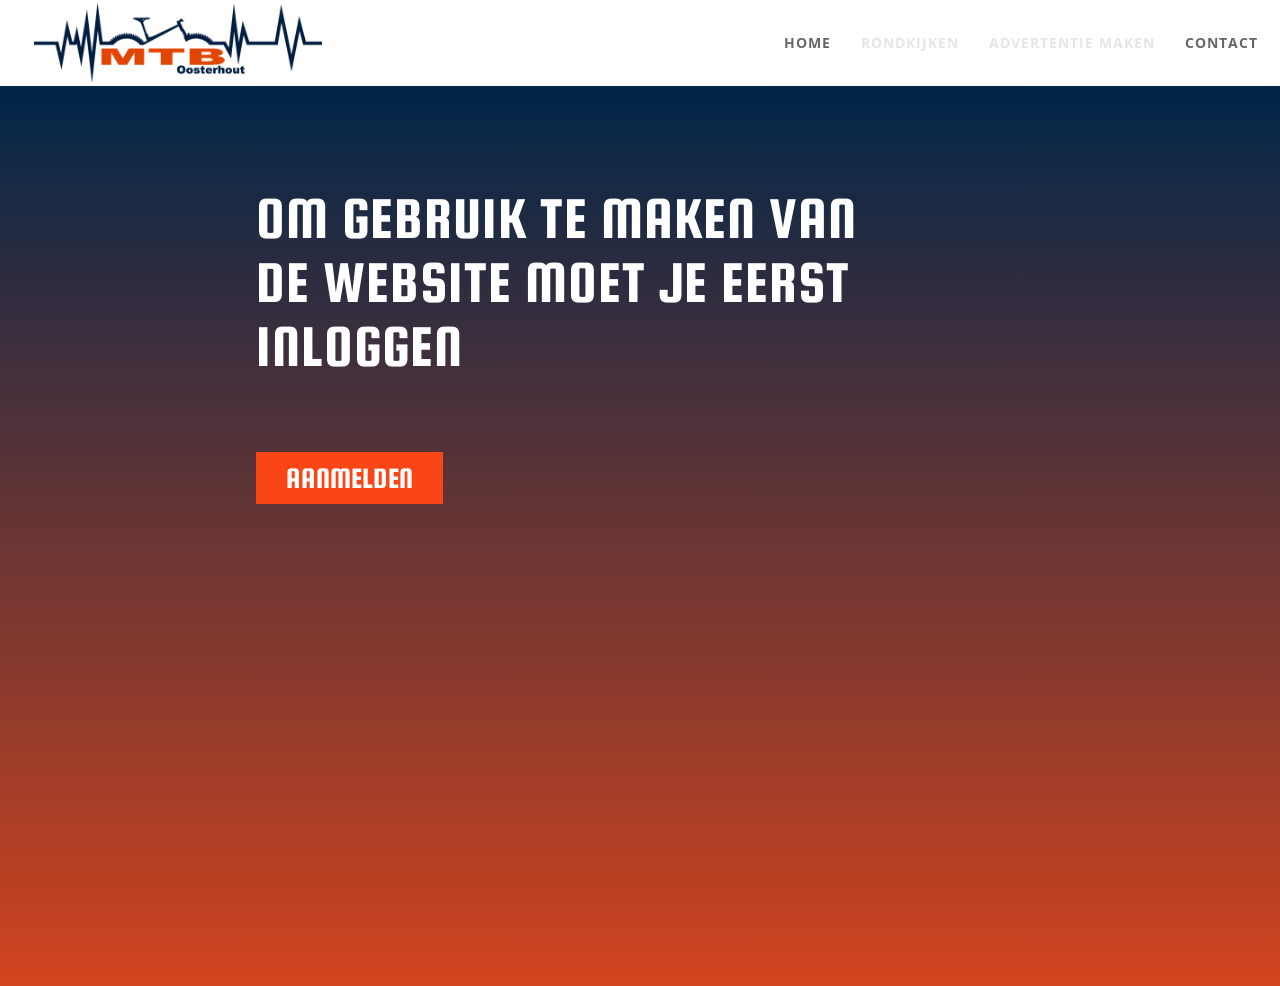
<file: website/index.html>
<!DOCTYPE html>
<html lang="nl">
  <head>
    <title>Goederen - MTB Oosterhout</title>
    <meta charset="UTF-8">
	<link href='https://fonts.googleapis.com/css?family=Squada One' rel='stylesheet'>
	<link href="https://fonts.googleapis.com/css2?family=Open+Sans:ital,wght@0,300..800;1,300..800&display=swap" rel="stylesheet">
	  <link rel="stylesheet" href="header.css">
	  <link rel="stylesheet" href="homepaginastyle.css">
  </head>
 
	<body>
		<header>
			<div id="logo">
				<a href="index.html"><img src="Logo MTB-Oosterhout eind.png"><a>
			</div>
			<div id="header_content" class="nav">
				<ul class="items">
					<li><a href="https://www.mtboosterhout.nl/">home</a></li>
					<li><p>rondkijken</p></li>
					<li><p>advertentie maken</p></li>
					<li><a href="https://www.mtboosterhout.nl/contact/"> contact</a></li>
				</ul>
			</div>
		</header>
		<main>
			<p> om gebruik te maken van de website moet je eerst inloggen</p>
			<a href="accountaanmaken.html">aanmelden</a>
		</main>
	</body>
</html>
</file>
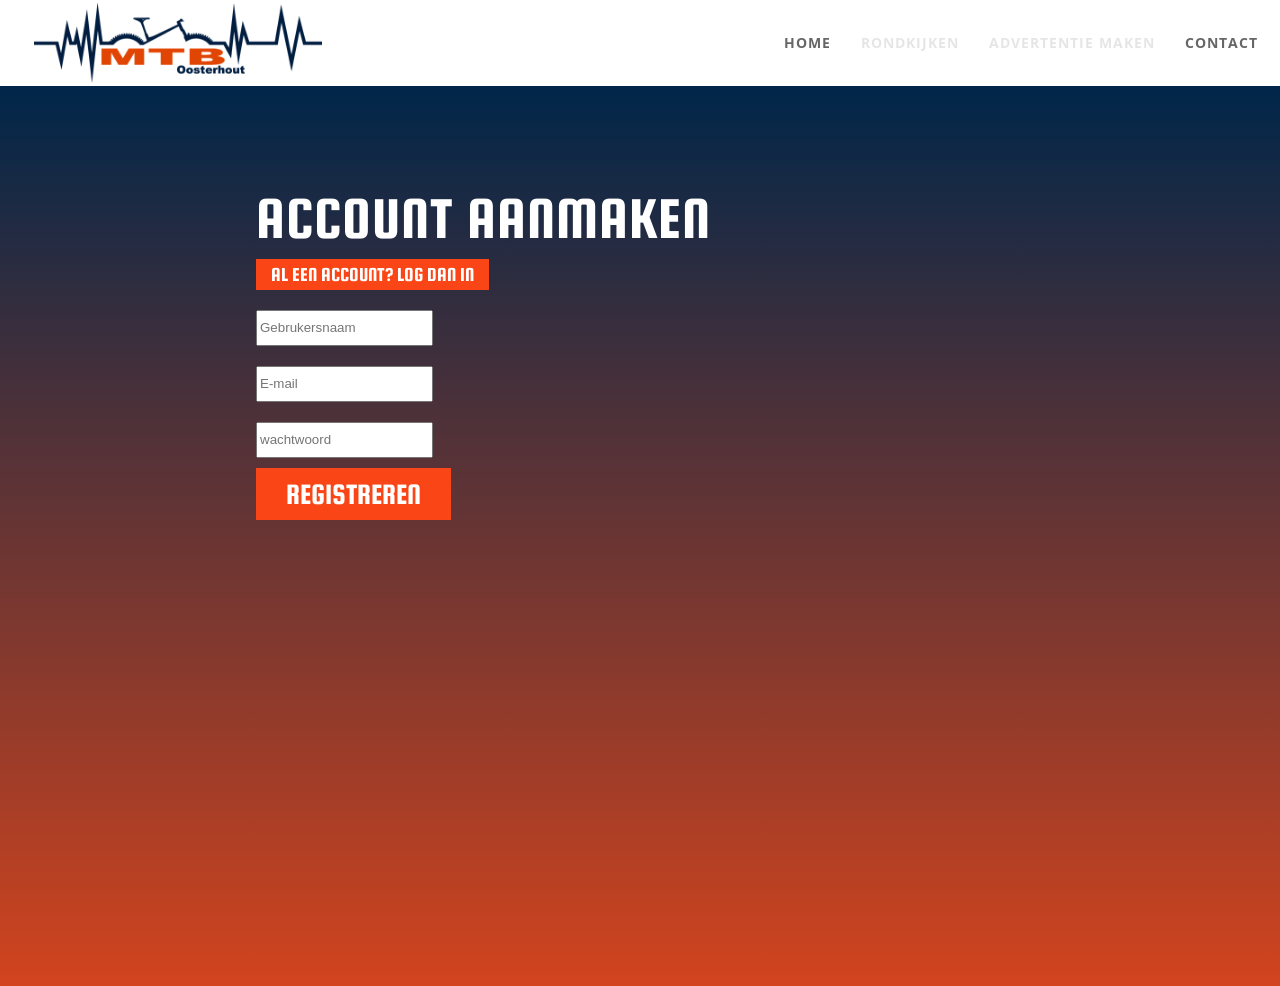
<file: website/Accountaanmaken.html>
<!DOCTYPE html>
<html lang="nl">
  <head>
    <title>Registreren | MTB Oosterhout</title>
    <meta charset="UTF-8">
	<link href='https://fonts.googleapis.com/css?family=Squada One' rel='stylesheet'>
	<link href="https://fonts.googleapis.com/css2?family=Open+Sans:ital,wght@0,300..800;1,300..800&display=swap" rel="stylesheet">
	  <link rel="stylesheet" href="header.css">
	  <link rel="stylesheet" href="Accountaanmaken.css">
  </head>
 
	<body>
		<header>
			<div id="logo">
				<a href="index.html"><img src="Logo MTB-Oosterhout eind.png"><a>
			</div>
			<div id="header_content" class="nav">
				<ul class="items">
					<li><a href="https://www.mtboosterhout.nl/">home</a></li>
					<li><p>rondkijken</p></li>
					<li><p>advertentie maken</p></li>
					<li><a href="https://www.mtboosterhout.nl/contact/"> contact</a></li>
				</ul>
			</div>
		</header>
		<main>
			<p>Account aanmaken</p>
			<a href="loginpagina.html" id="login">Al een account? Log dan in</a><br>
			<form action="account.php" method="POST">
				<input id="naam" type="text" name="naam" placeholder="Gebrukersnaam" required><br>
				<input id="email" type="text" name="email" placeholder="E-mail" required><br>
				<input id="wachtwoord" type="password" name="wachtwoord" placeholder="wachtwoord" required><br>
				<button type="submit" value="Submit">Registreren</button>
			</form>
		</main>
	</body>
</html>
</file>
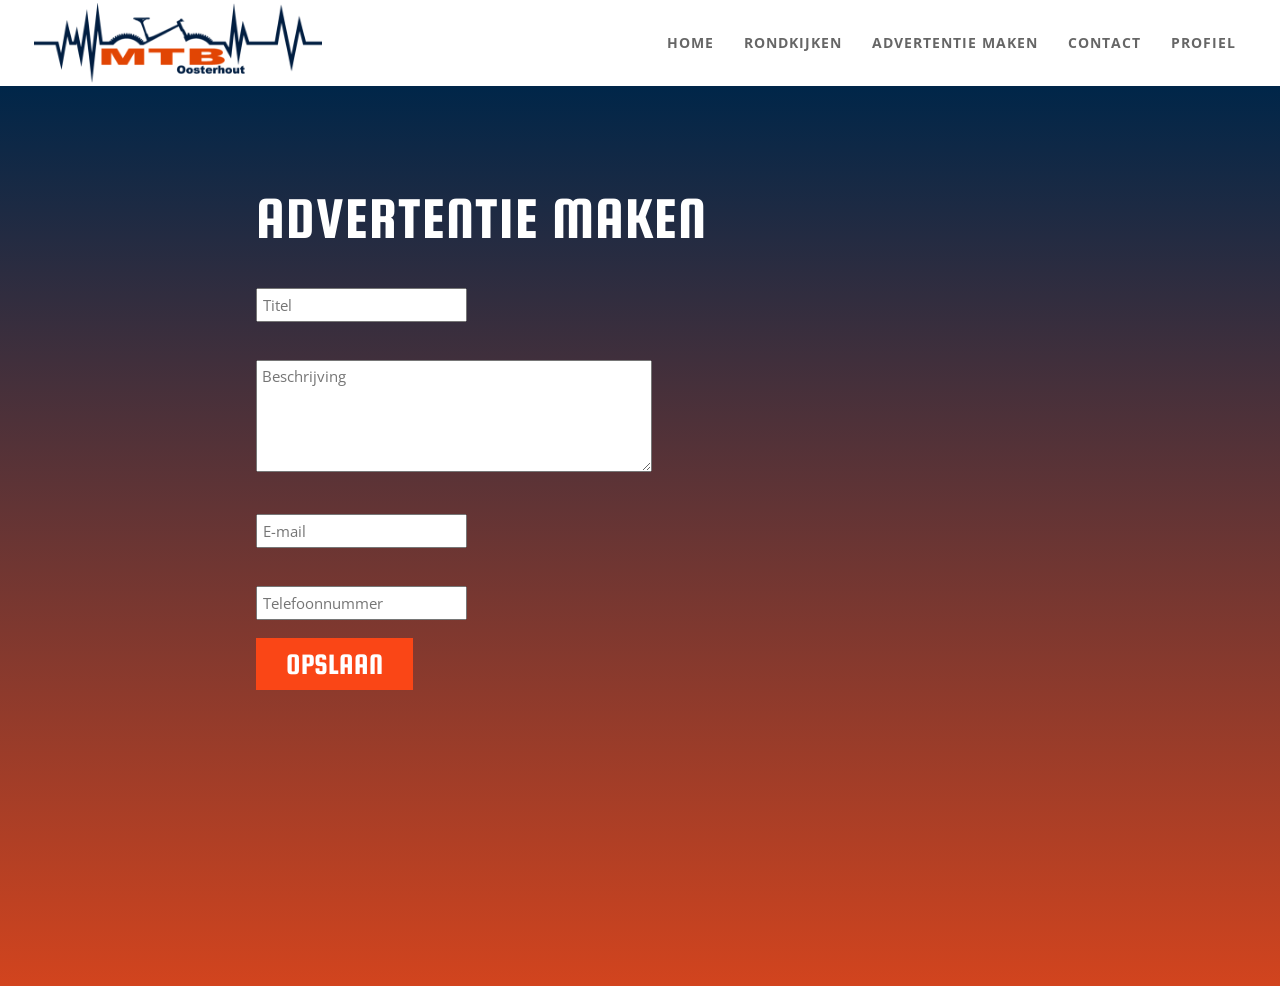
<file: website/advertentie.html>
<!DOCTYPE html>
<html lang="nl">
 <head>
    <title>Advertentie maken | MTB Oosterhout</title>
    <meta charset="UTF-8">
	<link href='https://fonts.googleapis.com/css?family=Squada One' rel='stylesheet'>
	<link href="https://fonts.googleapis.com/css2?family=Open+Sans:ital,wght@0,300..800;1,300..800&display=swap" rel="stylesheet">
	<link rel="stylesheet" href="header.css">
	<link rel="stylesheet" href="advertentiestyle.css">
</head>
	<body>
		<header>
			<div id="logo">
				<a href="startpagina.html"><img src="Logo MTB-Oosterhout eind.png"><a>
			</div>
			<div id="header_content" class="nav">
				<ul class="items">
					<li><a href="https://www.mtboosterhout.nl/">home</a></li>
					<li><a href="rondkijken.html">rondkijken</a></li>
					<li><a href="advertentie.html">advertentie maken</a></li>
					<li><a href="https://www.mtboosterhout.nl/contact/"> contact</a></li>
					<li>
						<div class="dropdown">
							<a class="dropbtn">profiel</a>
							<div class="dropdown-content">
								<a href="">profiel</a>
								<a href="index.html">uitloggen</a>
							</div>
						</div>
					</li>
				</ul>
			</div>
		</header>
		<main>
			<p>advertentie maken</p><br>
			<form action="maken.php" method="POST">
				<input id="naam" type="text" name="titel" placeholder="Titel" required><br><br>
				<textarea rows="5" id="beschrijving" type="text" name="beschrijving" placeholder="Beschrijving" required></textarea><br><br>
				<input id="email" type="text" name="email" placeholder="E-mail" required><br><br>
				<input id="nummer" type="text" name="nummer" placeholder="Telefoonnummer" required><br><br>
				<button type="submit" value="Submit">Opslaan</button>
			</form>
		</main>
	</body>
</html>
</file>
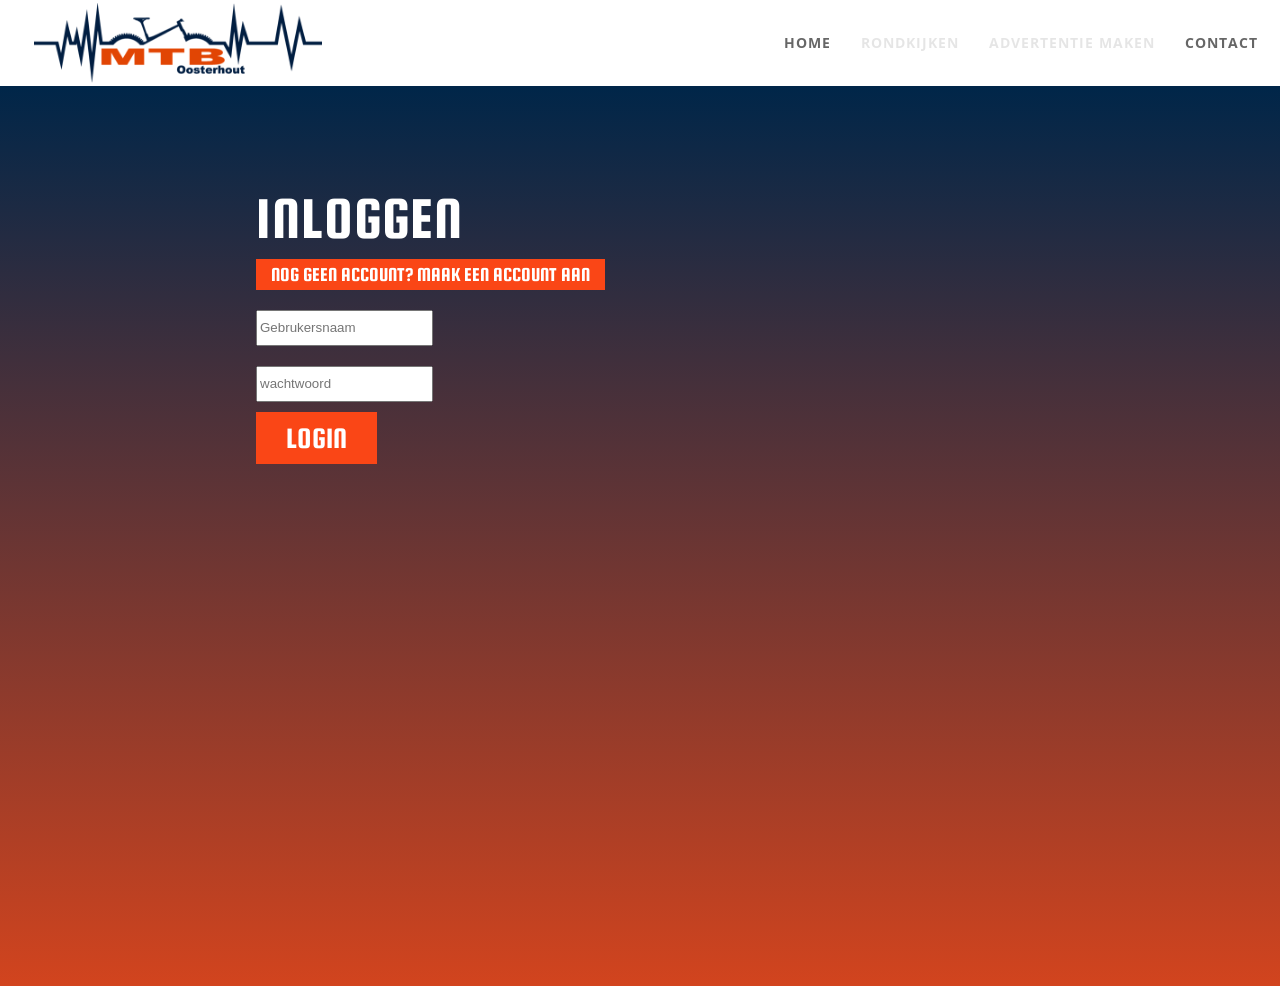
<file: website/Loginpagina.html>
<!DOCTYPE html>
<html lang="nl">
	<head>
		<meta charset="UTF-8">
		<title>Inloggen | MTB Oosterhout</title>
		<link href='https://fonts.googleapis.com/css?family=Squada+One' rel='stylesheet'>
		<link href="https://fonts.googleapis.com/css2?family=Open+Sans:ital,wght@0,300..800;1,300..800&display=swap" rel="stylesheet">
		<link rel="stylesheet" href="Loginpagina.css">
		<link rel="stylesheet" href="header.css">
	</head>
	<body>
		<header>
			<div id="logo">
				<a href="index.html"><img src="Logo MTB-Oosterhout eind.png"><a>
			</div>
			<div id="header_content" class="nav">
				<ul class="items">
					<li><a href="https://www.mtboosterhout.nl/">home</a></li>
					<li><p>rondkijken</p></li>
					<li><p>advertentie maken</p></li>
					<li><a href="https://www.mtboosterhout.nl/contact/"> contact</a></li>
				</ul>
			</div>
		</header>
		<main>
			<p>Inloggen</p>
			<a href="accountaanmaken.html" id="login">Nog geen account? maak een account aan</a><br>
			<form action="inloggen.php" method="POST">
				<input id="naam" type="text" name="naam" placeholder="Gebrukersnaam" required><br>
				<input id="wachtwoord" type="password" name="wachtwoord" placeholder="wachtwoord" required><br>
				<button type="submit" value="Submit">login</button>
			</form>
		</main>
	</body>
</html>
</file>
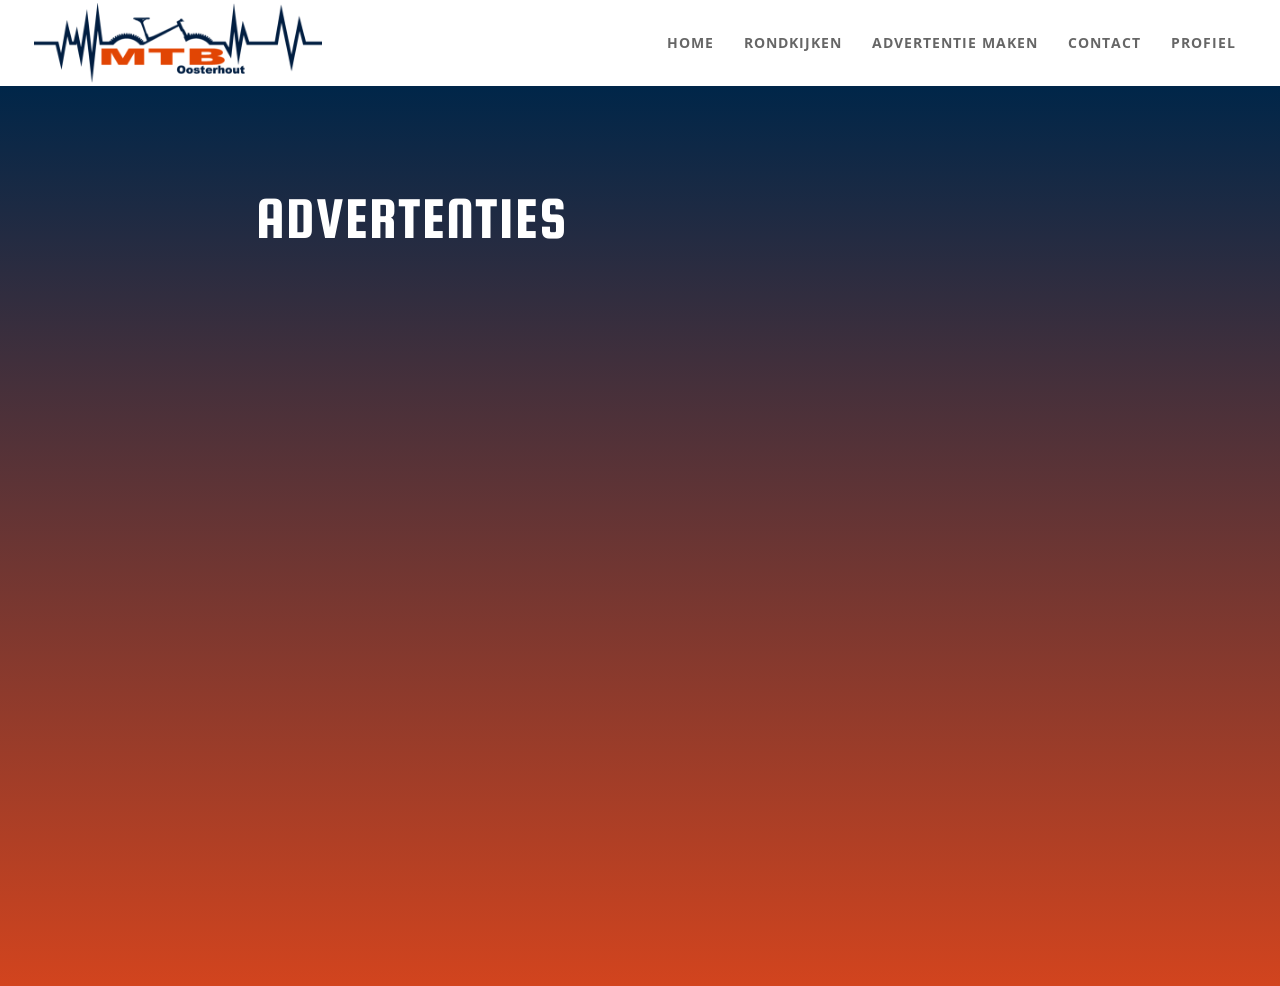
<file: website/rondkijken.html>
<!DOCTYPE html>
<html lang="nl">
<head>
    <meta charset="UTF-8">
    <title>Advertenties | MTB Oosterhout</title>
    <link href='https://fonts.googleapis.com/css?family=Squada+One' rel='stylesheet'>
	<link href="https://fonts.googleapis.com/css2?family=Open+Sans:ital,wght@0,300..800;1,300..800&display=swap" rel="stylesheet">
    <link rel="stylesheet" href="rondkijken.css">
	<link rel="stylesheet" href="header.css">
</head>
	<body>
		<header>
			<div id="logo">
				<a href="startpagina.html"><img src="Logo MTB-Oosterhout eind.png"></a>
			</div>
			<div id="header_content">
				<ul class="items">
					<li><a href="https://www.mtboosterhout.nl/">home</a></li>
					<li><a href="rondkijken.html">rondkijken</a></li>
					<li><a href="advertentie.html">advertentie maken</a></li>
					<li><a href="https://www.mtboosterhout.nl/contact/"> contact</a></li>
					<li>
						<div class="dropdown">
							<a class="dropbtn">profiel</a>
							<div class="dropdown-content">
								<a href="">profiel</a>
								<a href="index.html">uitloggen</a>
							</div>
						</div>
					</li>
				</ul>
			</div>
		</header>
		<main>
			<p>advertenties</p>		
			<div class="grid" id="grid"></div>
			<script>
				fetch("advertenties.php")
					.then(res => res.json())
					.then(data => {
						console.log(data);

						let html = "";

						data.forEach(item => {
						html += `
							<div class="card">
								<h4>${item.id}<h4>
								<h1>${item.titel}<h1>
								<h2>${item.beschrijving}</h2>
								<h3>${item.email}</h3>
								<h3>${item.nummer}</h3>
							</div>
						`;
					});

				document.getElementById("grid").innerHTML = html;
			})
			.catch(err => {
				console.error("Fout:", err);
			});
			</script>
		</main>
	</body>
</html>
</file>
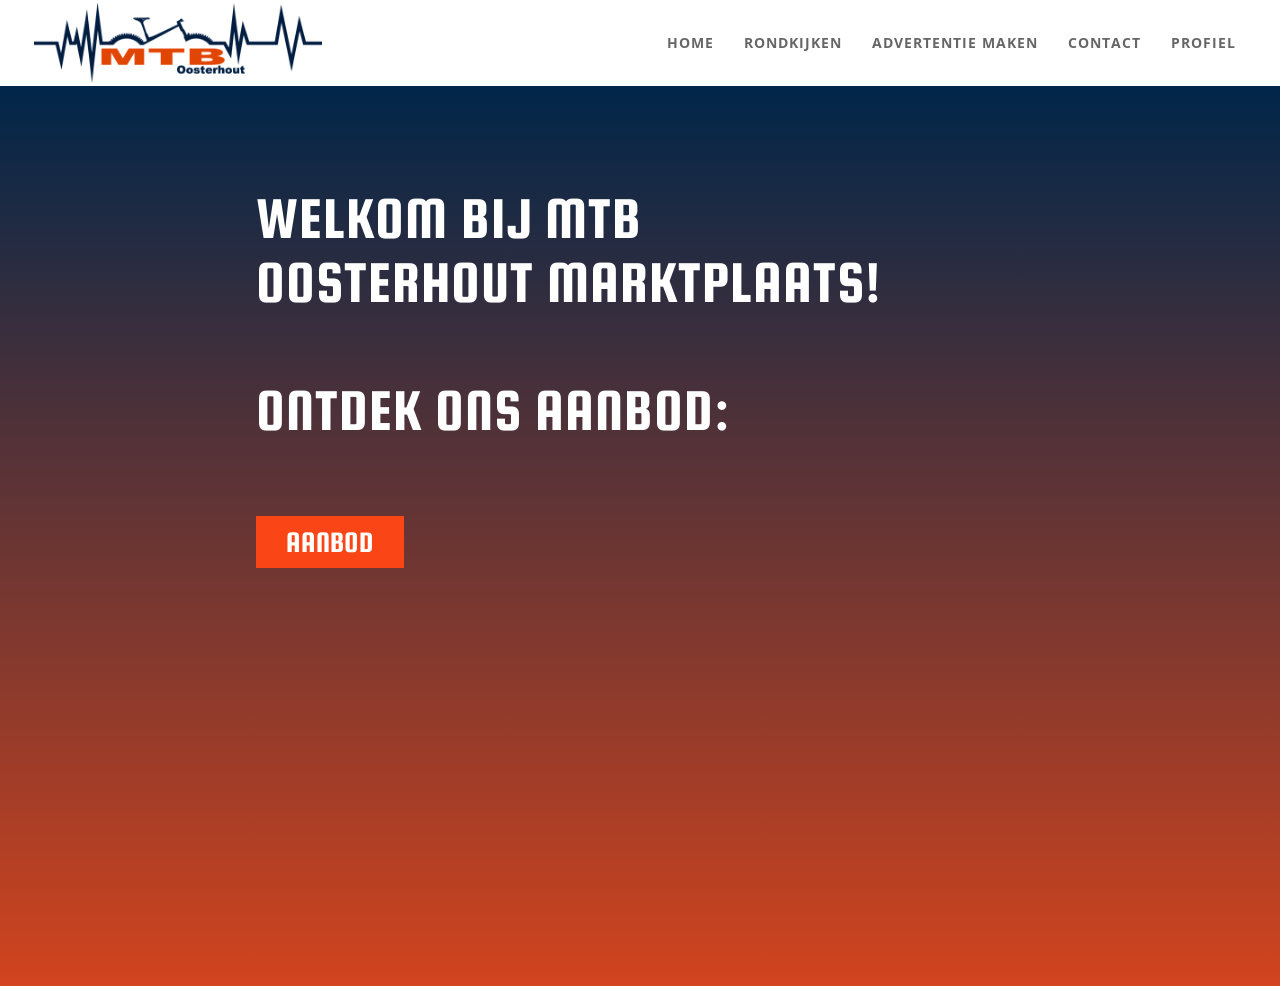
<file: website/startpagina.html>
<!DOCTYPE html>
<html lang="nl">
	<head>
		<title>Goederen - MTB Oosterhout</title>
		<meta charset="UTF-8">
		<link href='https://fonts.googleapis.com/css?family=Squada One' rel='stylesheet'>
		<link href="https://fonts.googleapis.com/css2?family=Open+Sans:ital,wght@0,300..800;1,300..800&display=swap" rel="stylesheet">
		<link rel="stylesheet" href="header.css">
		<link rel="stylesheet" href="homepaginastyle.css">
		<link rel="stylesheet" href="https://cdnjs.cloudflare.com/ajax/libs/font-awesome/6.5.0/css/all.min.css">
	</head>
	<body>
		<header>
			<div id="logo">
				<a href="startpagina.html">
    <img src="Logo MTB-Oosterhout eind.png">
</a>
			</div>
			<div id="header_content" class="nav">
				<ul class="items">
					<li><a href="https://www.mtboosterhout.nl/">home</a></li>
					<li><a href="rondkijken.html">rondkijken</a></li>
					<li><a href="advertentie.html">advertentie maken</a></li>
					<li><a href="https://www.mtboosterhout.nl/contact/"> contact</a></li>
					<li>
						<div class="dropdown">
							<a class="dropbtn">profiel</a>
							<div class="dropdown-content">
								<a href="">profiel</a>
								<a href="index.html">uitloggen</a>
							</div>
						</div>
					</li>
				</ul>
			</div>
		</header>	
		<main>
			<p>Welkom bij MTB Oosterhout marktplaats! <br> <br> Ontdek ons aanbod:</p>
			<a href="rondkijken.html">aanbod</a>
		</main>
	</body>
</html>
</file>
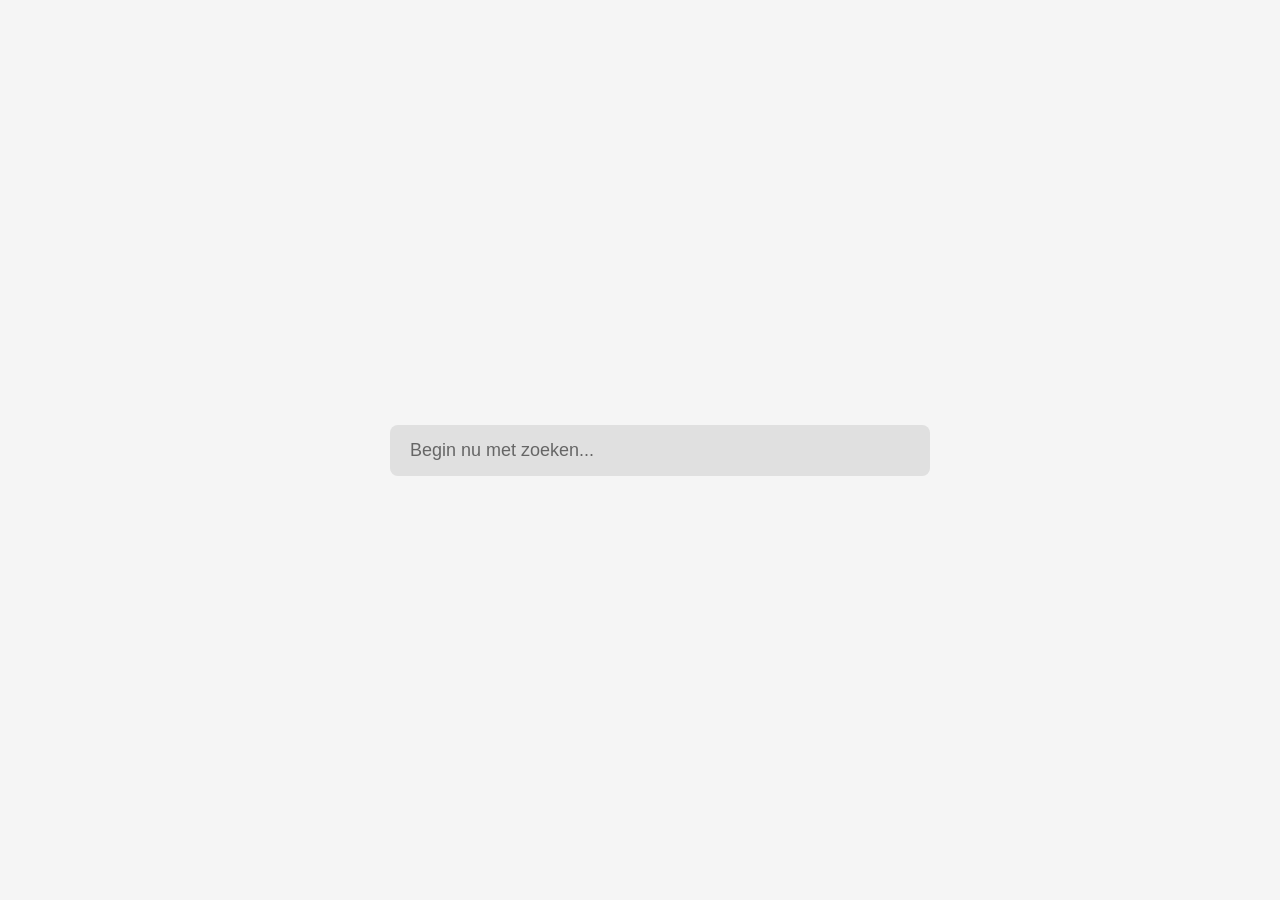
<file: website/Zoekpagina.html>
<!DOCTYPE html>
<html lang="nl">
<head>
    <meta charset="UTF-8">
    <title>Zoeken - MTB Oosterhout</title>
    <style>
        body {
            margin: 0;
            padding: 0;
            font-family: Arial, sans-serif;
            background-color: #f5f5f5;
            display: flex;
            justify-content: center;
            align-items: center;
            height: 100vh;
        }

        .search-container {
            width: 100%;
            max-width: 500px;
            text-align: center;
        }

        .search-input {
            width: 100%;
            padding: 15px 20px;
            font-size: 18px;
            border: none;
            border-radius: 8px;
            background-color: #e0e0e0;
            outline: none;
            transition: 0.3s ease;
        }

        .search-input:focus {
            background-color: #d6d6d6;
        }

        .search-input::placeholder {
            color: #666;
        }
    </style>
</head>
<body>

    <div class="search-container">
        <input 
            type="text" 
            class="search-input" 
            placeholder="Begin nu met zoeken..."
        >
    </div>

</body>
</html>
</file>
<file: website/header.css>
* {
	margin: 0px;
}


#header_content {
	font-family: "Open Sans";
	display: flex;
	flex-direction: row;
	justify-content: space-evenly;
}

header{
    display: flex;
    justify-content: space-between;
    align-items: center;
	position: sticky;
	top: 0;
	background-color: white;
	height: 86px;
}

#logo img{
	height: 79.969px;
	padding-left: 34px;
	vertical-align: middle;
}
 
header .items {
    display: flex;
    list-style: none;
	position: relative;
	line-height: 14px;
	gap: 0.5em;
}
 
header .items li {
    text-align: center;
    font-size: 14px;
	font-weight: 700;
	letter-spacing: 1px;
	font-style: normal;
	text-transform: uppercase;
	padding-right: 22px;
}

header li a {
	text-decoration: none;
	color: rgba(0, 0, 0, .6);
}


header li a:hover{
	opacity: 0.6;
}

header p {
	color: rgba(0, 0, 0, .1);
}

.dropbtn {
	background-color:white;
	border: none;
	text-align: center;
    font-size: 14px;
	font-weight: 700;
	letter-spacing: 1px;
	font-style: normal;
	text-transform: uppercase;
	padding-right: 22px;
	color:rgba(0, 0, 0, .6);
}

.dropbtn:hover { 
	opacity: 0.6;
	cursor: arrow;
}

.dropdown {
  display: inline-block;
  position: relative;
}

.dropdown-content {
	display: none;
	position: absolute;
	right: 0;   
	left: auto;
	background-color: white;
	z-index: 999;
}

.dropdown-content a {
	padding: 10px;
	text-decoration: none;
	display: block;
	Font-size: 14px; 
}

.dropdown:hover .dropdown-content {
	display: block;
	border-radius: 10px; 
	position: absolute;
	padding: 10px;
}

.dropdown:hover { cursor: pointer; }

.dropdown-content a:hover {
	border-radius: 5px;
  }
</file>
<file: website/homepaginastyle.css>
main {
	background-image: linear-gradient(180deg,#002649 0vh,#d2441e 100vh);
	min-height: 100vh;
}

main p {	
	padding-top: 100px;
	padding-left: 20%;
	color: white;
	font-family: "Squada One";
	font-size: 60px;
	text-transform: uppercase;
	letter-spacing: 1px;
	width: 50%;
}

main a {
	background-color: #fa4616;
	color: white;
	font-family: "Squada One";
	font-size: 30px;
	text-transform: uppercase;
	text-decoration: none;
	padding: 10px 30px 10px 30px;
	margin: 20%;
	line-height: 200px;
}

main img{
	width: 100%;
}
</file>
<file: website/Accountaanmaken.css>
main {
	background-image: linear-gradient(180deg,#002649 0vh,#d2441e 100vh);
	min-height: 100vh;
}

main p {	
	padding-top: 100px;
	padding-left: 20%;
	color: white;
	font-family: "Squada One";
	font-size: 60px;
	text-transform: uppercase;
	letter-spacing: 1px;
	width: 50%;
}

main a {
	background-color: #fa4616;
	color: white;
	font-family: "Squada One";
	font-size: 30px;
	text-transform: uppercase;
	text-decoration: none;
	padding: 10px 30px 10px 30px;
	margin: 20%;
	line-height: 70px;
}

main button {
	background-color: #fa4616;
	color: white;
	font-family: "Squada One";
	font-size: 30px;
	text-transform: uppercase;
	text-decoration: none;
	padding: 10px 30px 10px 30px;
	margin-left: 20%;
	border: 0;
}

#login {
	line-height: 50px;
	font-size: 20px;
	padding: 5px 15px 5px 15px;
}

main input {
	margin: 10px 0px 10px 20%;
	line-height: 30px;
}
</file>
<file: website/advertentiestyle.css>
main {
	background-image: linear-gradient(180deg,#002649 0vh,#d2441e 100vh);
	min-height: 100vh;
}

main p {	
	padding-top: 100px;
	padding-left: 20%;
	color: white;
	font-family: "Squada One";
	font-size: 60px;
	text-transform: uppercase;
	letter-spacing: 1px;
}

main li {
	list-style: none;
}

main input{
	margin-left: 20%;
	font-size: 15px;
	margin-top: 20px;
	padding: 5px;
	font-family: "Open Sans";
}

main textarea {
	margin-left: 20%;
	font-size: 15px;
	margin-top: 20px;
	padding: 5px;
	font-family: "Open Sans";
}

#beschrijving {
	width: 30%;
}

main button {
	background-color: #fa4616;
	color: white;
	font-family: "Squada One";
	font-size: 30px;
	text-transform: uppercase;
	text-decoration: none;
	padding: 10px 30px 10px 30px;
	margin-left: 20%;
	border: 0;
}

main button hover{
	cursor: pointer;
}
</file>
<file: website/Loginpagina.css>
main {
	background-image: linear-gradient(180deg,#002649 0vh,#d2441e 100vh);
	min-height: 100vh;
}

main p {	
	padding-top: 100px;
	padding-left: 20%;
	color: white;
	font-family: "Squada One";
	font-size: 60px;
	text-transform: uppercase;
	letter-spacing: 1px;
	width: 50%;
}

main a {
	background-color: #fa4616;
	color: white;
	font-family: "Squada One";
	font-size: 30px;
	text-transform: uppercase;
	text-decoration: none;
	padding: 10px 30px 10px 30px;
	margin: 20%;
	line-height: 70px;
}

main button {
	background-color: #fa4616;
	color: white;
	font-family: "Squada One";
	font-size: 30px;
	text-transform: uppercase;
	text-decoration: none;
	padding: 10px 30px 10px 30px;
	margin-left: 20%;
	border: 0;
}

#login {
	line-height: 50px;
	font-size: 20px;
	padding: 5px 15px 5px 15px;
}

main input {
	margin: 10px 0px 10px 20%;
	line-height: 30px;
}
</file>
<file: website/rondkijken.css>
main {
	background-image: linear-gradient(180deg,#002649 0vh,#d2441e 100vh);
	min-height: 100vh;
}

main p {	
	padding-top: 100px;
	padding-left: 20%;
	color: white;
	font-family: "Squada One";
	font-size: 60px;
	text-transform: uppercase;
	letter-spacing: 1px;
	width: 50%;
}

main a {
	background-color: #fa4616;
	color: white;
	font-family: "Squada One";
	font-size: 30px;
	text-transform: uppercase;
	text-decoration: none;
	padding: 10px 30px 10px 30px;
	margin: 20%;
	line-height: 200px;
}

main img{
	width: 100%;
}

main .grid {
	flex-wrap: wrap;
	display: flex;
	justify-content: flex-start;
}

main .card {
	font-family: sans-serif;
	margin: 20px;
	background-color: white;
	min-width: 20%;
	max-width: 20%;
	min-height: 20vh;
	padding: 20px;
	border-radius: 25px;
	border: 2px blue;
	
}

main h1{
	font-size: 25px;
	color: black;
	font-family: "Open sans";
	border-bottom: 1px;
	border-bottom-style: solid;
	border-bottom-color: #fa4616 ;
	line-height: 50px;
}

main h2{
	font-size: 20px;
	color: black;
	font-family: "Open sans";
	border-bottom: 1px;
	border-bottom-style: solid;
	border-bottom-color: #fa4616;
	}

main h3{
	font-size: 15px;
	color: black;
	font-family: "Open sans";
	border-bottom: 1px;
	border-bottom-style: solid;
	border-bottom-color: #fa4616;
	line-height: 30px;
}

main h4{
	font-size: 10px;
	color: black;
	font-family: "Open sans";
}
</file>
